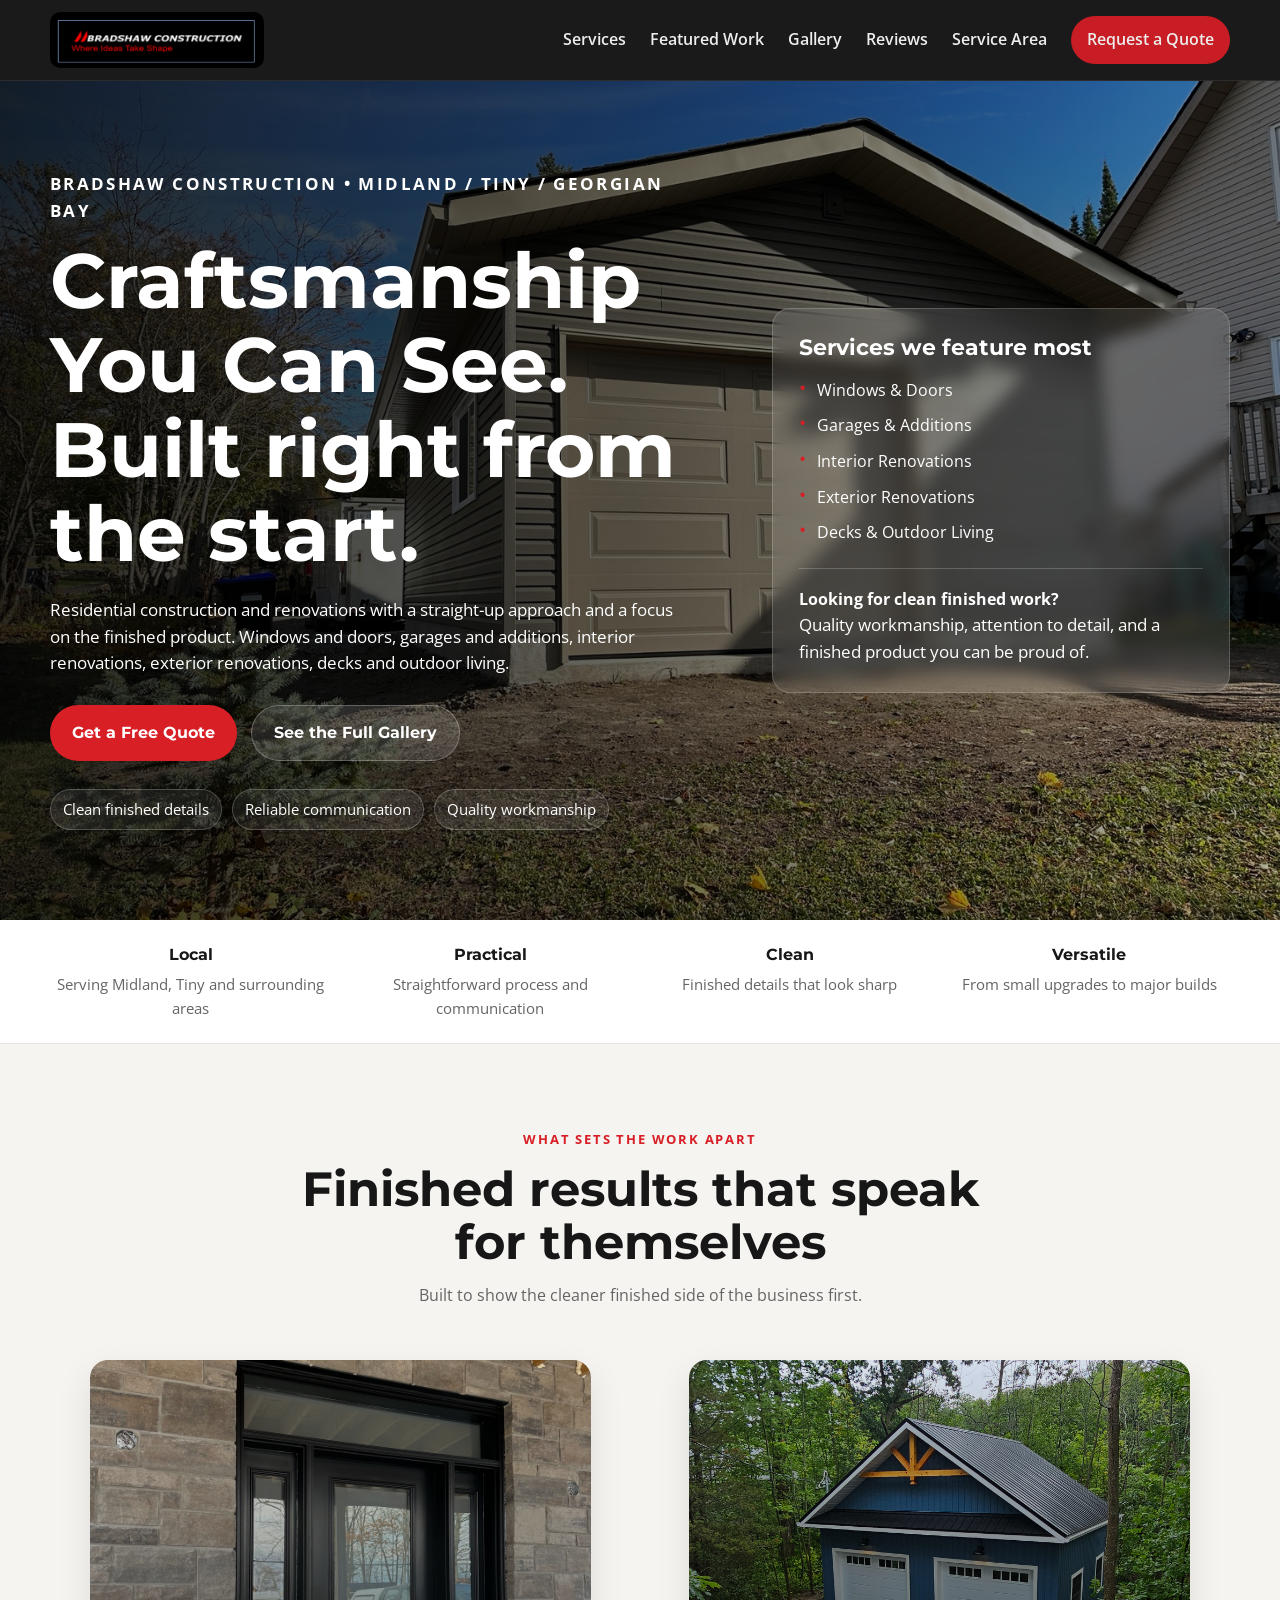
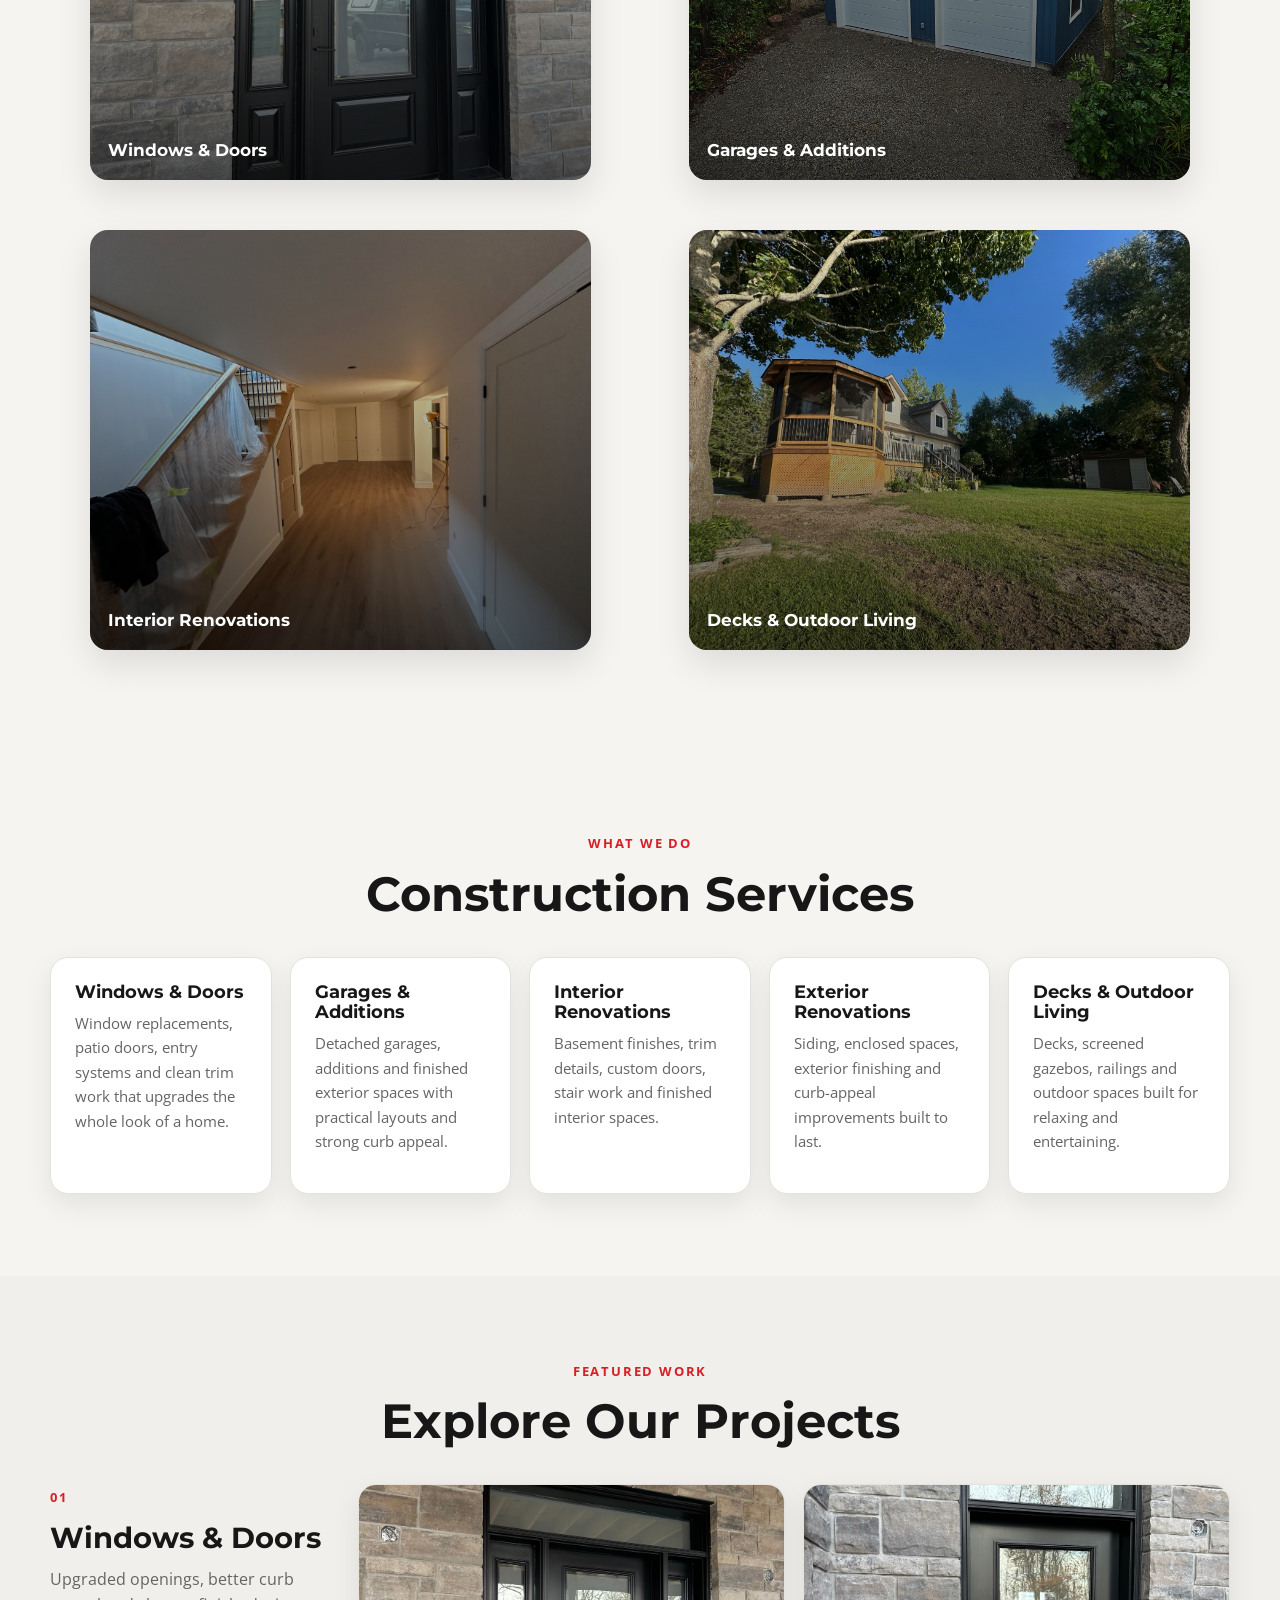
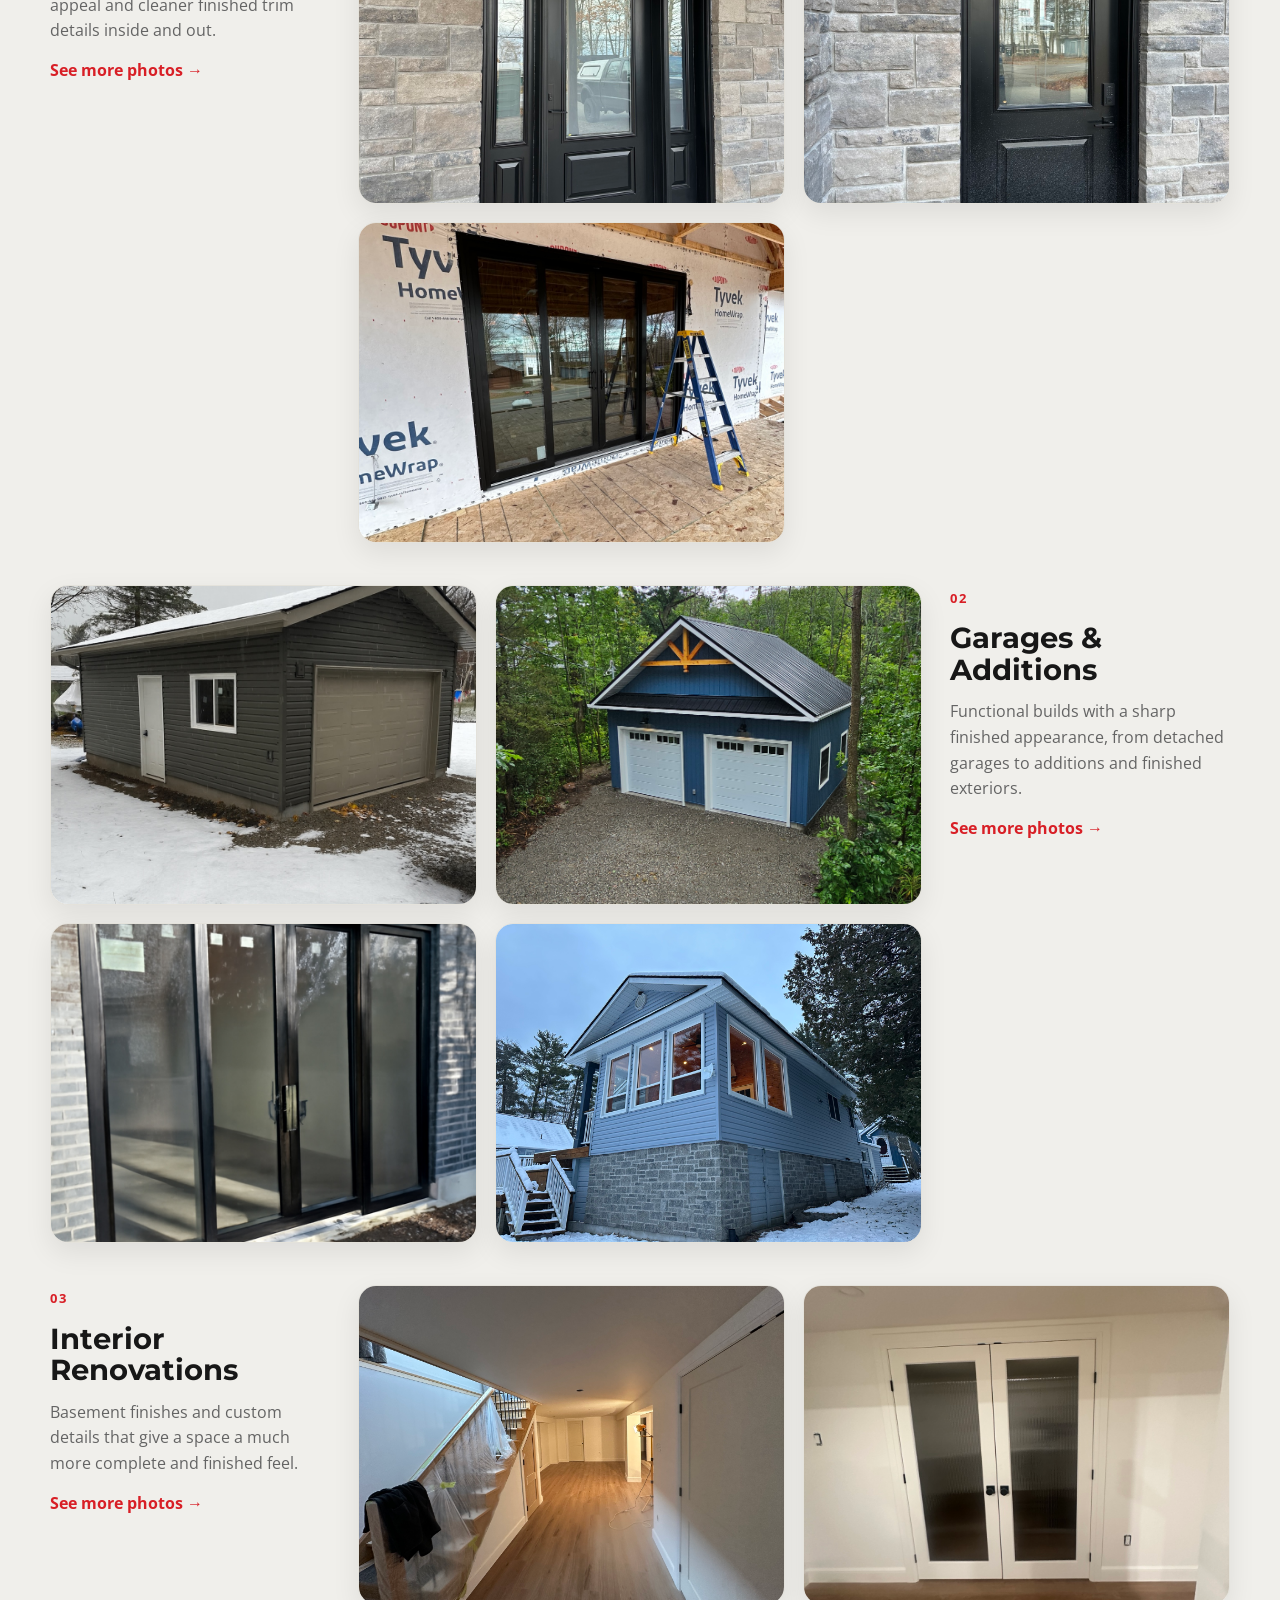
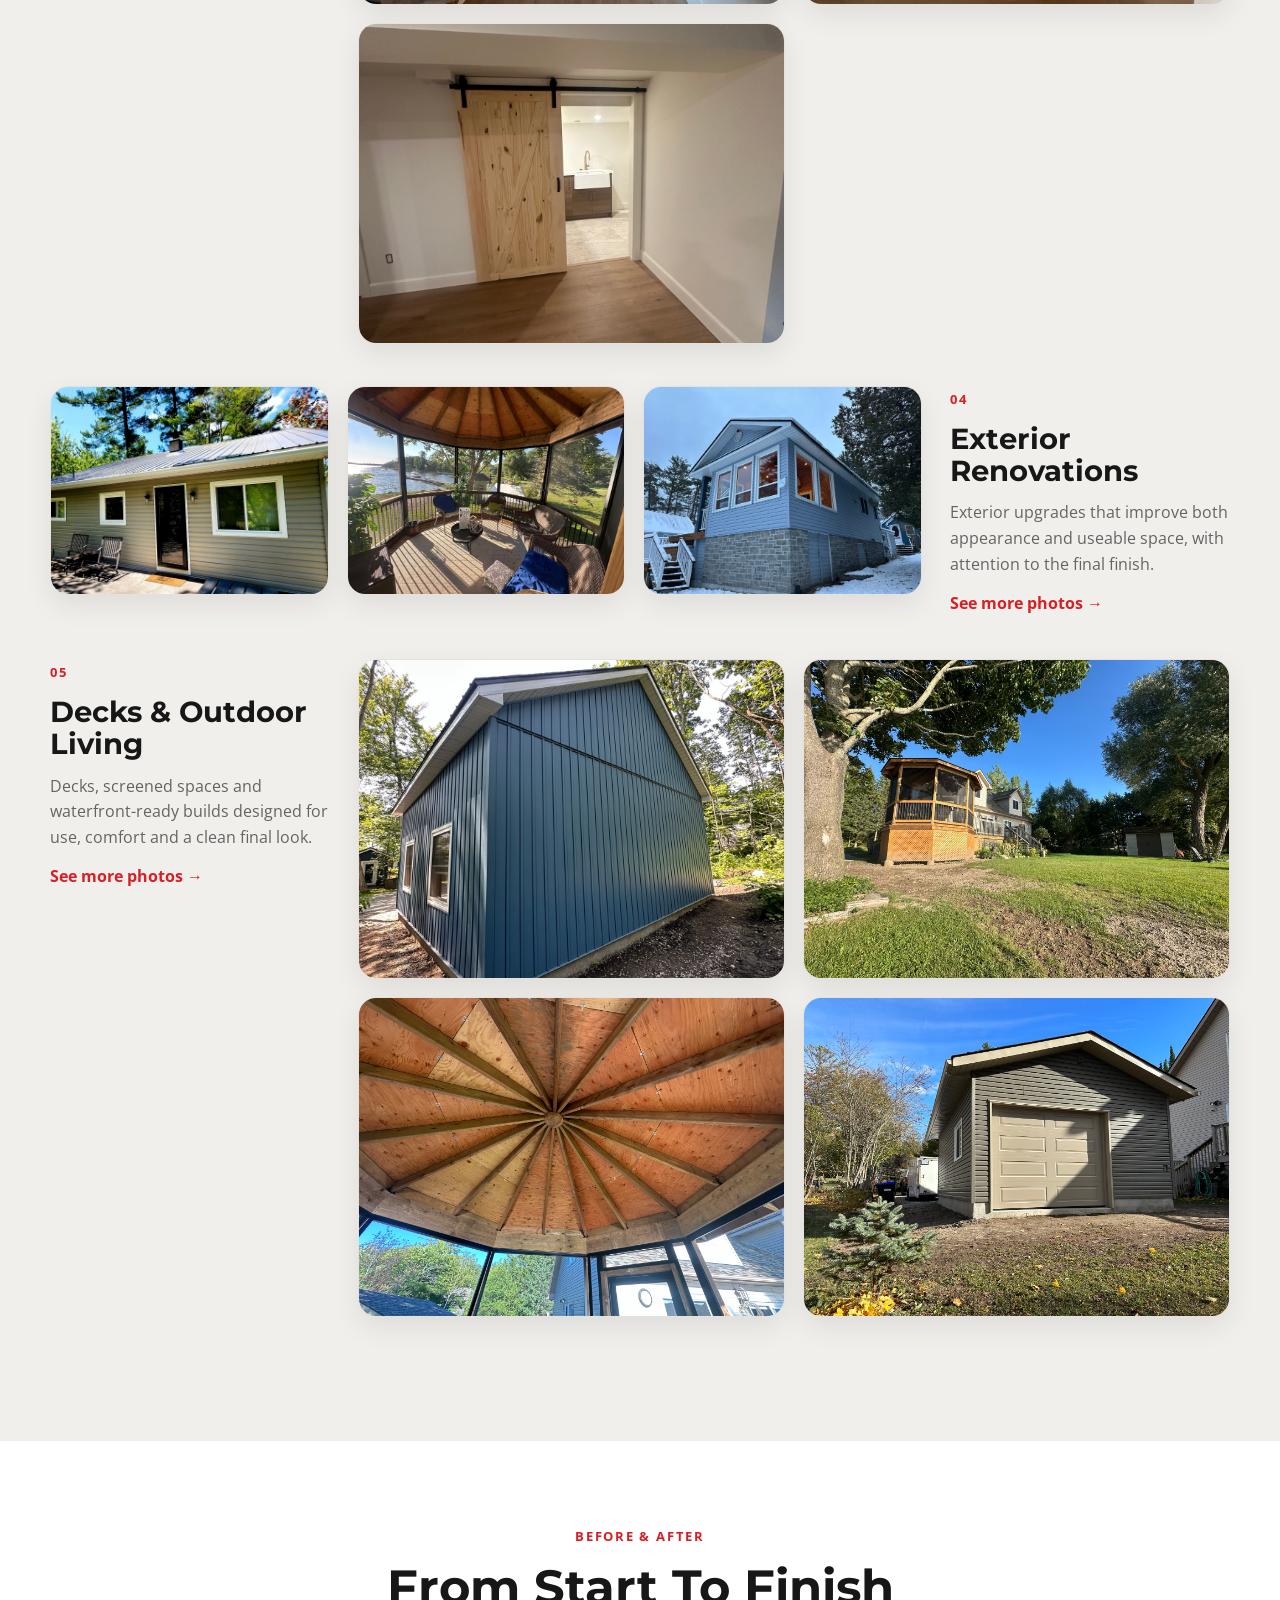
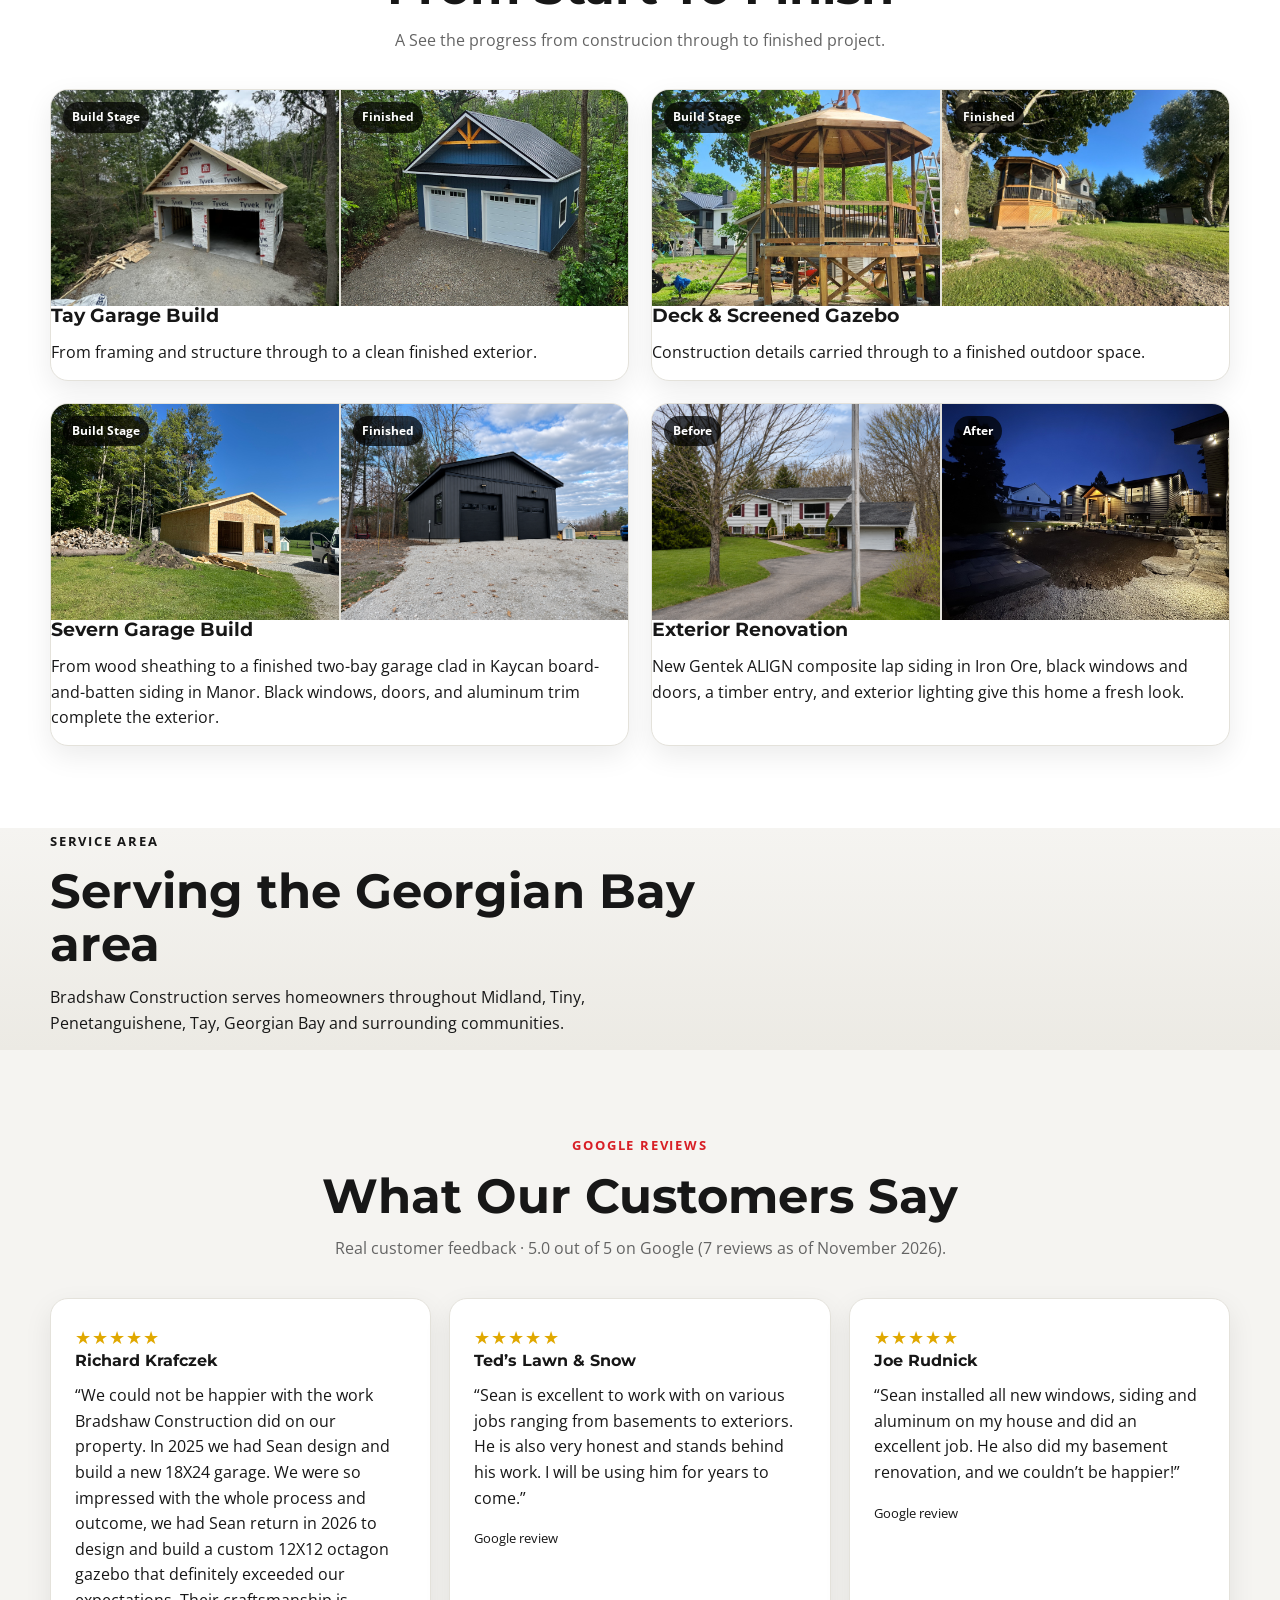
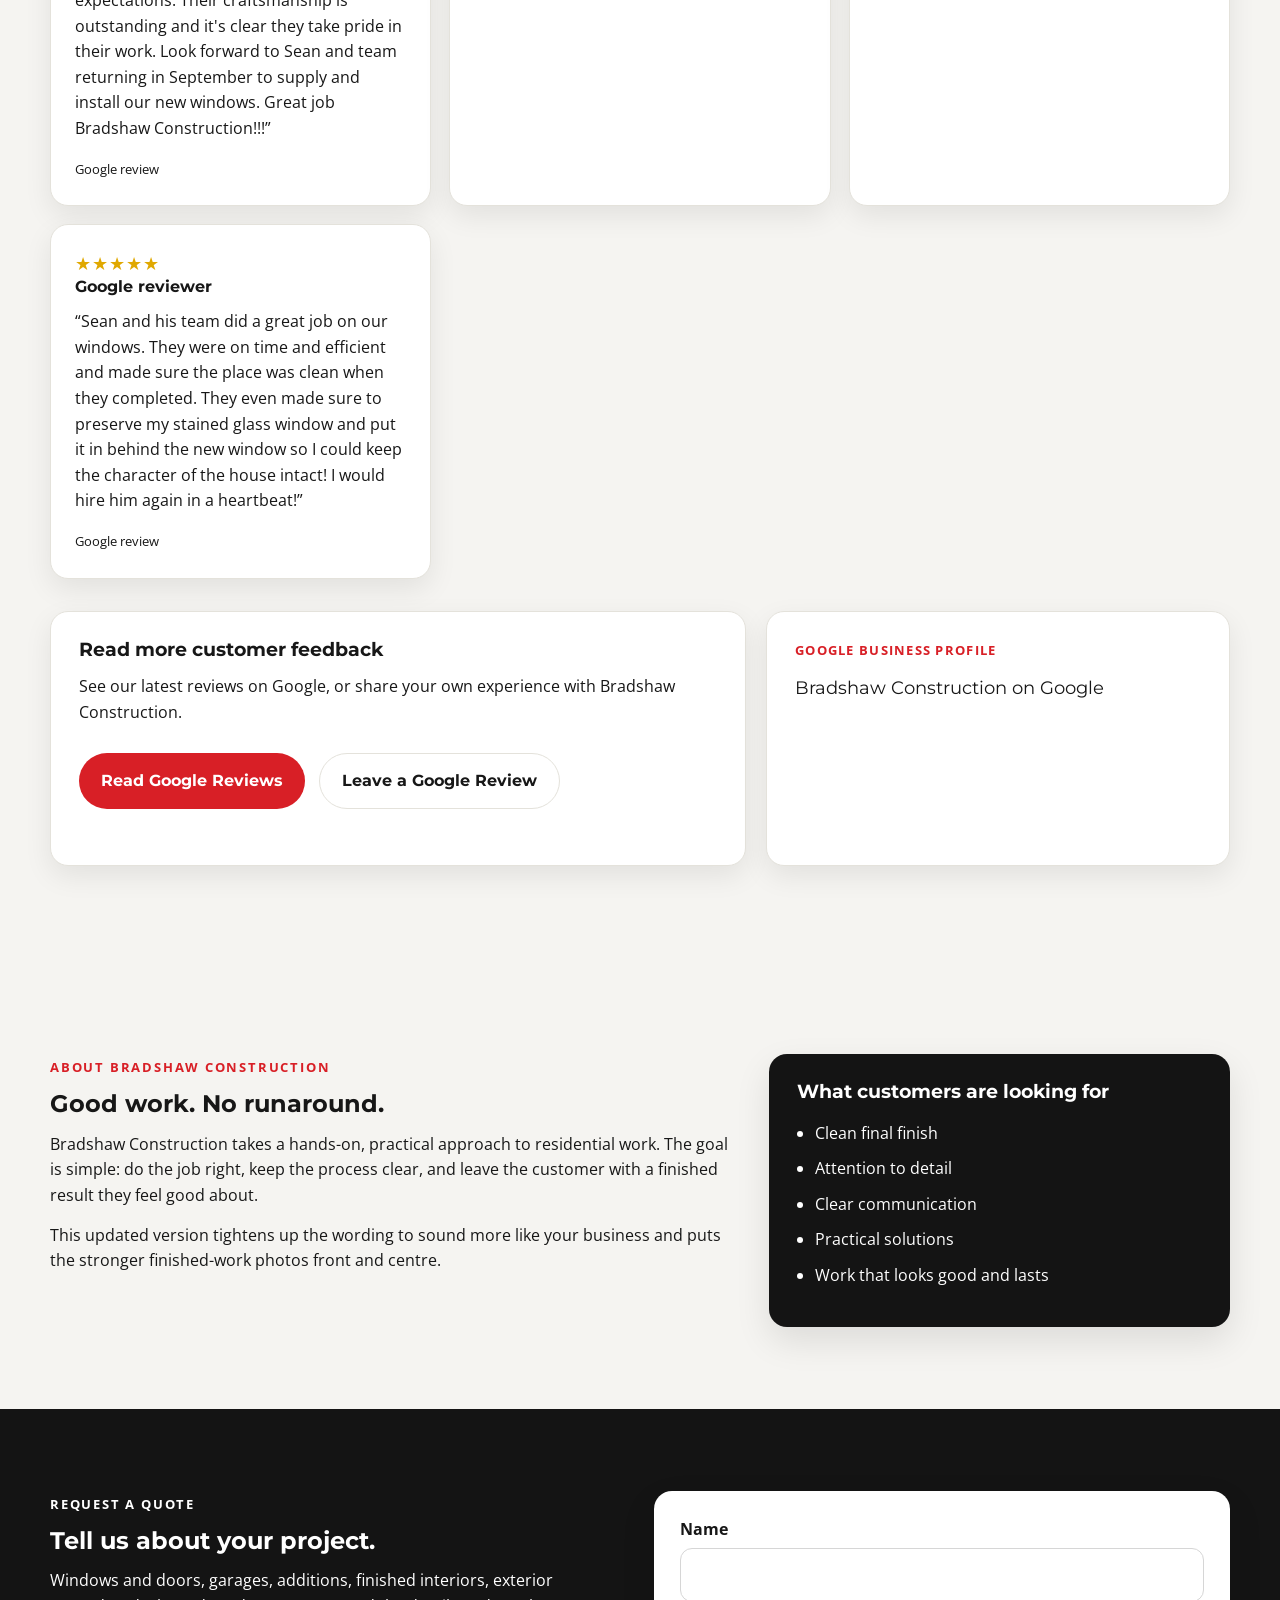
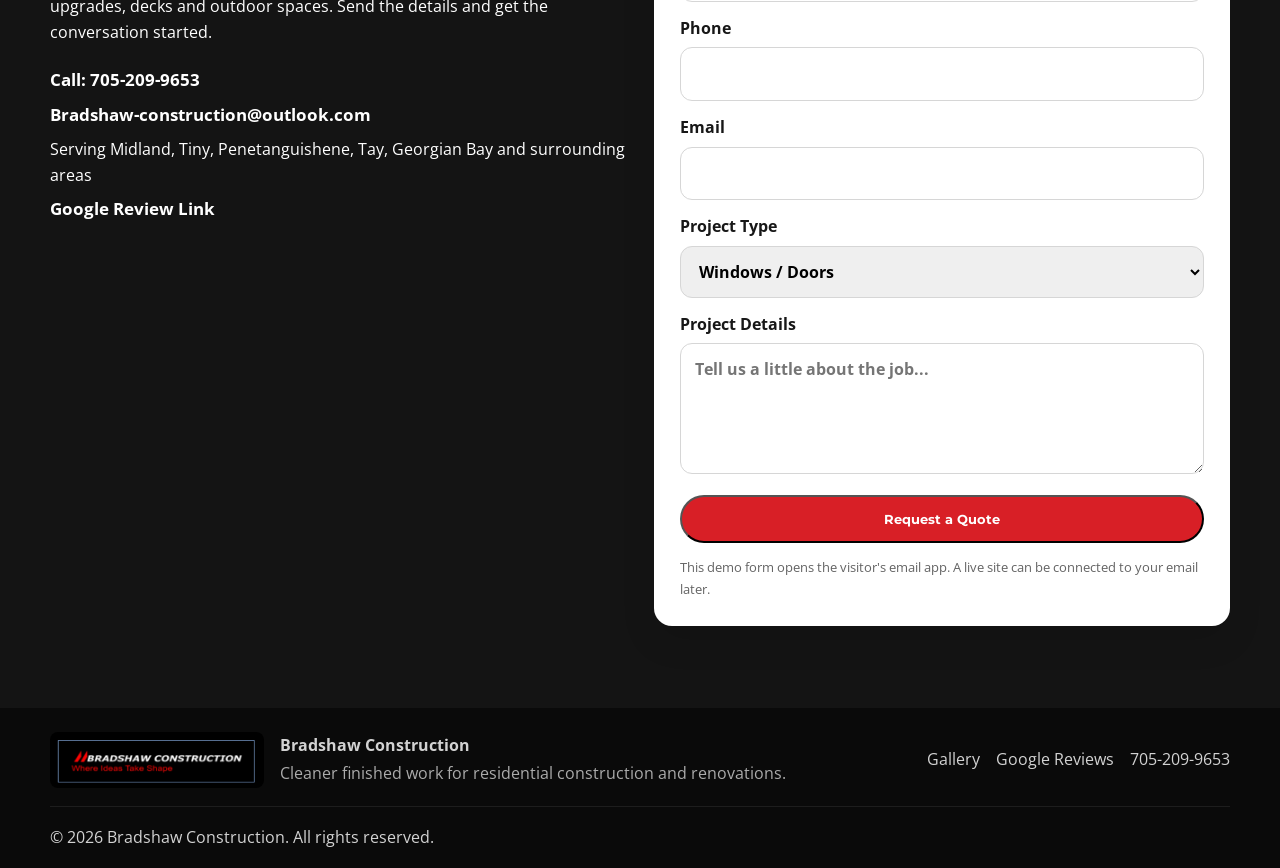
<file: index.html>
<!DOCTYPE html>
<html lang="en">
<head>
  <meta charset="UTF-8" />
  <meta name="viewport" content="width=device-width, initial-scale=1.0" />
  <meta name="description" content="Bradshaw Construction — windows and doors, garages and additions, interior renovations, exterior renovations, decks and outdoor living." />
  <title>Bradshaw Construction | Craftsmanship You Can See </title>
  <link rel="preconnect" href="https://fonts.googleapis.com">
  <link rel="preconnect" href="https://fonts.gstatic.com" crossorigin>
  <link href="https://fonts.googleapis.com/css2?family=Montserrat:wght@500;600;700;800&family=Open+Sans:wght@400;600;700&display=swap" rel="stylesheet">
  <link rel="stylesheet" href="styles.css" />
</head>
<body>
  <header class="site-header" id="top">
    <div class="container nav-wrap">
      <a class="brand" href="index.html#top" aria-label="Bradshaw Construction home">
        <img src="assets/images/logo_dark.jpg" alt="Bradshaw Construction logo" />
      </a>
      <button class="menu-toggle" aria-label="Toggle menu">☰</button>
      <nav class="nav-links">
        <a href="#services">Services</a>
        <a href="#featured">Featured Work</a>
        <a href="gallery.html">Gallery</a>
        <a href="#reviews">Reviews</a>
        <a href="#service-area">Service Area</a>
        <a href="#contact" class="nav-cta">Request a Quote</a>
      </nav>
    </div>
  </header>

  <main>
    <section class="hero premium-hero">
      <div class="hero-overlay"></div>
      <div class="container hero-grid two-col">
        <div class="hero-copy">
          <p class="eyebrow">Bradshaw Construction • Midland / Tiny / Georgian Bay</p>
          <h1>Craftsmanship You Can See.<br>Built right from the start.</h1>
          <p>
            Residential construction and renovations with a straight-up approach and a focus on the finished product.
            Windows and doors, garages and additions, interior renovations, exterior renovations, decks and outdoor living.
          </p>
          <div class="hero-actions">
            <a class="btn btn-primary" href="#contact">Get a Free Quote</a>
            <a class="btn btn-secondary" href="gallery.html">See the Full Gallery</a>
          </div>
          <div class="hero-points">
            <span>Clean finished details</span>
            <span>Reliable communication</span>
            <span>Quality workmanship</span>
          </div>
        </div>
        <aside class="hero-panel glass-card">
          <h3>Services we feature most</h3>
          <ul class="check-list">
            <li>Windows & Doors</li>
            <li>Garages & Additions</li>
            <li>Interior Renovations</li>
            <li>Exterior Renovations</li>
            <li>Decks & Outdoor Living</li>
          </ul>
          <div class="hero-panel-callout">
            <strong>Looking for clean finished work?</strong>
            <p>Quality workmanship, attention to detail, and a finished product you can be proud of.</p>
          </div>
        </aside>
      </div>
    </section>

    <section class="trust-strip">
      <div class="container trust-grid">
        <div><strong>Local</strong><span>Serving Midland, Tiny and surrounding areas</span></div>
        <div><strong>Practical</strong><span>Straightforward process and communication</span></div>
        <div><strong>Clean</strong><span>Finished details that look sharp</span></div>
        <div><strong>Versatile</strong><span>From small upgrades to major builds</span></div>
      </div>
    </section>

    <section class="section intro-showcase">
      <div class="container">
        <div class="section-heading center narrow">
          <p class="eyebrow dark">What Sets the Work Apart</p>
          <h2>Finished results that speak for themselves</h2>
          <p>Built to show the cleaner finished side of the business first.</p>
        </div>
        <div class="showcase-grid">
          <figure class="feature-tile tall">
            <img src="assets/images/wd_entry.jpg" alt="Black front entry door with sidelites" />
            <figcaption>Windows & Doors</figcaption>
          </figure>
          <figure class="feature-tile wide">
            <img src="assets/images/ga_blue_garage.jpg" alt="Blue detached garage exterior" />
            <figcaption>Garages & Additions</figcaption>
          </figure>
          <figure class="feature-tile wide">
            <img src="assets/images/ir_hallway.jpg" alt="Finished basement hallway renovation" />
            <figcaption>Interior Renovations</figcaption>
          </figure>
          <figure class="feature-tile tall">
            <img src="assets/images/deck_gazebo_view.jpg" alt="Screened gazebo interior with water view" />
            <figcaption>Decks & Outdoor Living</figcaption>
          </figure>
        </div>
      </div>
    </section>

    <section class="section" id="services">
      <div class="container">
        <div class="section-heading center">
          <p class="eyebrow dark">What We Do</p>
          <h2>Construction Services</h2>
        </div>
        <div class="service-grid">
          <article class="service-card">
            <h3>Windows & Doors</h3>
            <p>Window replacements, patio doors, entry systems and clean trim work that upgrades the whole look of a home.</p>
          </article>
          <article class="service-card">
            <h3>Garages & Additions</h3>
            <p>Detached garages, additions and finished exterior spaces with practical layouts and strong curb appeal.</p>
          </article>
          <article class="service-card">
            <h3>Interior Renovations</h3>
            <p>Basement finishes, trim details, custom doors, stair work and finished interior spaces.</p>
          </article>
          <article class="service-card">
            <h3>Exterior Renovations</h3>
            <p>Siding, enclosed spaces, exterior finishing and curb-appeal improvements built to last.</p>
          </article>
          <article class="service-card">
            <h3>Decks & Outdoor Living</h3>
            <p>Decks, screened gazebos, railings and outdoor spaces built for relaxing and entertaining.</p>
          </article>
        </div>
      </div>
    </section>

    <section class="section alt-section" id="featured">
      <div class="container">
        <div class="section-heading center">
          <p class="eyebrow dark">Featured Work</p>
          <h2>Explore Our Projects</h2>
        </div>

        <div class="category-block" id="windows-doors">
          <div class="category-text">
            <p class="eyebrow dark">01</p>
            <h3>Windows & Doors</h3>
            <p>Upgraded openings, better curb appeal and cleaner finished trim details inside and out.</p>
            <a class="text-link" href="gallery.html#windows-doors">See more photos →</a>
          </div>
          <div class="gallery four-up">
            <figure><img src="assets/images/wd_entry.jpg" alt="Black front entry door with sidelites" /></figure>
            <figure><img src="assets/images/wd_side_door.jpg" alt="Black exterior side door" /></figure>
            <figure><img src="assets/images/wd_slider.jpg" alt="Large black sliding patio door" /></figure>
          </div>
        </div>

        <div class="category-block reverse" id="garages-additions">
          <div class="category-text">
            <p class="eyebrow dark">02</p>
            <h3>Garages & Additions</h3>
            <p>Functional builds with a sharp finished appearance, from detached garages to additions and finished exteriors.</p>
            <a class="text-link" href="gallery.html#garages-additions">See more photos →</a>
          </div>
          <div class="gallery four-up">
            <figure><img src="assets/images/ga_garage_snow.jpg" alt="Finished detached garage in winter" /></figure>
            <figure><img src="assets/images/ga_blue_garage.jpg" alt="Blue detached garage exterior" /></figure>
            <figure><img src="assets/images/ga_garage_front.jpg" alt="Finished front of detached garage" /></figure>
            <figure><img src="assets/images/ga_addition.jpg" alt="Finished exterior addition with enclosed space" /></figure>
          </div>
        </div>

        <div class="category-block" id="interior-renovations">
          <div class="category-text">
            <p class="eyebrow dark">03</p>
            <h3>Interior Renovations</h3>
            <p>Basement finishes and custom details that give a space a much more complete and finished feel.</p>
            <a class="text-link" href="gallery.html#interior-renovations">See more photos →</a>
          </div>
          <div class="gallery four-up">
            <figure><img src="assets/images/ir_hallway.jpg" alt="Finished basement hallway renovation" /></figure>
            <figure><img src="assets/images/ir_understairs.jpg" alt="Custom under-stair finished door detail" /></figure>
            <figure><img src="assets/images/ir_barn_door.jpg" alt="Interior barn door installation" /></figure>
          </div>
        </div>

        <div class="category-block reverse" id="exterior-renovations">
          <div class="category-text">
            <p class="eyebrow dark">04</p>
            <h3>Exterior Renovations</h3>
            <p>Exterior upgrades that improve both appearance and useable space, with attention to the final finish.</p>
            <a class="text-link" href="gallery.html#exterior-renovations">See more photos →</a>
          </div>
          <div class="gallery three-up">
            <figure><img src="assets/images/er_cottage.jpg" alt="Finished cottage exterior renovation" /></figure>
            <figure><img src="assets/images/er_lakehouse.jpg" alt="Lakehouse exterior renovation" /></figure>
            <figure><img src="assets/images/er_sunroom.jpg" alt="Finished exterior sunroom or addition" /></figure>
          </div>
        </div>

        <div class="category-block" id="decks">
          <div class="category-text">
            <p class="eyebrow dark">05</p>
            <h3>Decks & Outdoor Living</h3>
            <p>Decks, screened spaces and waterfront-ready builds designed for use, comfort and a clean final look.</p>
            <a class="text-link" href="gallery.html#decks">See more photos →</a>
          </div>
          <div class="gallery four-up">
            <figure><img src="assets/images/deck_backyard.jpg" alt="Raised backyard deck" /></figure>
            <figure><img src="assets/images/deck_gazebo_view.jpg" alt="Screened gazebo interior with water view" /></figure>
            <figure><img src="assets/images/deck_gazebo_door.jpg" alt="Gazebo door and deck detail" /></figure>
            <figure><img src="assets/images/deck_big_deck.jpg" alt="Large elevated deck on house exterior" /></figure>
          </div>
        </div>
      </div>
    </section>

    <section class="section before-after-section" id="before-after">
      <div class="container">
        <div class="section-heading center narrow">
          <p class="eyebrow dark">Before & After</p>
          <h2>From Start To Finish</h2>
          <p>A See the progress from construcion through to finished project.</p>
        </div>
        <div class="before-after-grid">
          <article class="before-after-card">
            <div class="ba-images">
              <figure><span>Build Stage</span><img src="assets/images/before_garage_framing.jpg" alt="Garage framing during construction" /></figure>
              <figure><span>Finished</span><img src="assets/images/ga_blue_garage.jpg" alt="Finished blue detached garage" /></figure>
            </div>
            <h3>Tay Garage Build</h3>
            <p>From framing and structure through to a clean finished exterior.</p>
          </article>
          <article class="before-after-card">
            <div class="ba-images">
              <figure><span>Build Stage</span><img src="assets/images/before_gazebo_build.jpg" alt="Screened gazebo during construction" /></figure>
              <figure><span>Finished</span><img src="assets/images/deck_gazebo_view.jpg" alt="Finished screened gazebo with water view" /></figure>
            </div>
            <h3>Deck & Screened Gazebo</h3>
            <p>Construction details carried through to a finished outdoor space.</p>
          </article>
          <article class="before-after-card">
            <div class="ba-images">
              <figure><span>Build Stage</span><img src="assets/images/charcoal_garage_build.jpg" alt="Charcoal garage during construction, with exposed wood sheathing" /></figure>
              <figure><span>Finished</span><img src="assets/images/charcoal_garage_finished.png" alt="Finished charcoal detached garage with two black doors" /></figure>
            </div>
            <h3>Severn Garage Build</h3>
            <p>From wood sheathing to a finished two-bay garage clad in Kaycan board-and-batten siding in Manor. Black windows, doors, and aluminum trim complete the exterior.</p>
          </article>
          <article class="before-after-card">
            <div class="ba-images">
              <figure><span>Before</span><img src="assets/images/New%20folder%20(3)/24b2004c-b423-462b-b32d-49d81b36f174.png" alt="Home exterior before renovation, with light siding and red shutters" /></figure>
              <figure><span>After</span><img src="assets/images/New%20folder%20(3)/7ccd87e6-4474-436f-9ba8-408499303b28.jpg" alt="Renovated home exterior with dark siding and a lit timber entrance" /></figure>
            </div>
            <h3>Exterior Renovation</h3>
            <p>New Gentek ALIGN composite lap siding in Iron Ore, black windows and doors, a timber entry, and exterior lighting give this home a fresh look.</p>
          </article>
        </div>
      </div>
    </section>

    <section class="service-area-section" id="service-area">
      <div class="container service-area-grid">
        <div>
          <p class="eyebrow">Service Area</p>
          <h2>Serving the Georgian Bay area</h2>
          <p>Bradshaw Construction serves homeowners throughout Midland, Tiny, Penetanguishene, Tay, Georgian Bay and surrounding communities.</p>
        </div>
      </div>
    </section>

    <section class="section" id="reviews">
      <div class="container">
        <div class="section-heading center narrow">
          <p class="eyebrow dark">Google Reviews</p>
          <h2>What Our Customers Say</h2>
          <p>Real customer feedback &middot; 5.0 out of 5 on Google (7 reviews as of November 2026).</p>
        </div>
        <div class="testimonial-grid">
          <article class="testimonial-card">
            <span class="stars" aria-label="5 out of 5 stars">★★★★★</span>
            <h4>Richard Krafczek</h4>
            <p>“We could not be happier with the work Bradshaw Construction did on our property. In 2025 we had Sean design and build a new 18X24 garage. We were so impressed with the whole process and outcome, we had Sean return in 2026 to design and build a custom 12X12 octagon gazebo that definitely exceeded our expectations. Their craftsmanship is outstanding and it's clear they take pride in their work. Look forward to Sean and team returning in September to supply and install our new windows. Great job Bradshaw Construction!!!”</p>
            <small>Google review</small>
          </article>
          <article class="testimonial-card">
            <span class="stars" aria-label="5 out of 5 stars">★★★★★</span>
            <h4>Ted’s Lawn &amp; Snow</h4>
            <p>“Sean is excellent to work with on various jobs ranging from basements to exteriors. He is also very honest and stands behind his work. I will be using him for years to come.”</p>
            <small>Google review</small>
          </article>
          <article class="testimonial-card">
            <span class="stars" aria-label="5 out of 5 stars">★★★★★</span>
            <h4>Joe Rudnick</h4>
            <p>“Sean installed all new windows, siding and aluminum on my house and did an excellent job. He also did my basement renovation, and we couldn’t be happier!”</p>
            <small>Google review</small>
          </article>
          <article class="testimonial-card">
            <span class="stars" aria-label="5 out of 5 stars">★★★★★</span>
            <h4>Google reviewer</h4>
            <p>“Sean and his team did a great job on our windows. They were on time and efficient and made sure the place was clean when they completed. They even made sure to preserve my stained glass window and put it in behind the new window so I could keep the character of the house intact! I would hire him again in a heartbeat!”</p>
            <small>Google review</small>
          </article>
        </div>
        <div class="review-callout" style="margin-top: 2rem;">
          <div class="review-main">
            <h3>Read more customer feedback</h3>
            <p>See our latest reviews on Google, or share your own experience with Bradshaw Construction.</p>
            <div class="hero-actions">
              <a class="btn btn-primary" target="_blank" rel="noopener" href="https://www.google.com/maps/search/?api=1&amp;query=Bradshaw+Construction&amp;query_place_id=ChIJfSr4az9gQCMRPr7w5ruqyTQ">Read Google Reviews</a>
              <a class="btn btn-outline" target="_blank" rel="noopener" href="https://g.page/r/CT6-8Oa7qsk0EAE/review">Leave a Google Review</a>
            </div>
          </div>
          <div class="review-side glass-card light">
            <p class="review-label">Google Business Profile</p>
            <p class="review-link"><a href="https://www.google.com/maps/search/?api=1&amp;query=Bradshaw+Construction&amp;query_place_id=ChIJfSr4az9gQCMRPr7w5ruqyTQ" target="_blank" rel="noopener">Bradshaw Construction on Google</a></p>
          </div>
        </div>
      </div>
    </section>

    <section class="section" id="about">
      <div class="container about-grid">
        <div>
          <p class="eyebrow dark">About Bradshaw Construction</p>
          <h2>Good work. No runaround.</h2>
          <p>
            Bradshaw Construction takes a hands-on, practical approach to residential work. The goal is simple:
            do the job right, keep the process clear, and leave the customer with a finished result they feel good about.
          </p>
          <p>
            This updated version tightens up the wording to sound more like your business and puts the stronger finished-work photos front and centre.
          </p>
        </div>
        <div class="about-box">
          <h3>What customers are looking for</h3>
          <ul>
            <li>Clean final finish</li>
            <li>Attention to detail</li>
            <li>Clear communication</li>
            <li>Practical solutions</li>
            <li>Work that looks good and lasts</li>
          </ul>
        </div>
      </div>
    </section>

    <section class="cta-section" id="contact">
      <div class="container contact-grid">
        <div>
          <p class="eyebrow">Request a Quote</p>
          <h2>Tell us about your project.</h2>
          <p>
            Windows and doors, garages, additions, finished interiors, exterior upgrades, decks and outdoor spaces.
            Send the details and get the conversation started.
          </p>
          <div class="contact-info">
            <a href="tel:+17052099653">Call: 705-209-9653</a>
            <a href="mailto:Bradshaw-construction@outlook.com">Bradshaw-construction@outlook.com</a>
            <span>Serving Midland, Tiny, Penetanguishene, Tay, Georgian Bay and surrounding areas</span>
            <a target="_blank" rel="noopener" href="https://g.page/r/CT6-8Oa7qsk0EAE/review">Google Review Link</a>
          </div>
        </div>
        <form class="quote-form" onsubmit="return sendQuote(event)">
          <label>Name<input id="name" type="text" required></label>
          <label>Phone<input id="phone" type="tel" required></label>
          <label>Email<input id="email" type="email"></label>
          <label>Project Type
            <select id="project">
              <option>Windows / Doors</option>
              <option>Garage / Addition</option>
              <option>Interior Renovation</option>
              <option>Exterior Renovation</option>
              <option>Deck / Outdoor Living</option>
              <option>Other</option>
            </select>
          </label>
          <label>Project Details<textarea id="details" rows="4" placeholder="Tell us a little about the job..."></textarea></label>
          <button class="btn btn-primary full" type="submit">Request a Quote</button>
          <small>This demo form opens the visitor's email app. A live site can be connected to your email later.</small>
        </form>
      </div>
    </section>
  </main>

  <footer>
    <div class="container footer-wrap">
      <div class="footer-branding">
        <img class="footer-logo" src="assets/images/logo_dark.jpg" alt="Bradshaw Construction logo" />
        <div>
          <strong>Bradshaw Construction</strong>
          <p>Cleaner finished work for residential construction and renovations.</p>
        </div>
      </div>
      <div class="footer-links">
        <a href="gallery.html">Gallery</a>
        <a target="_blank" rel="noopener" href="https://g.page/r/CT6-8Oa7qsk0EAE/review">Google Reviews</a>
        <a href="tel:+17052099653">705-209-9653</a>
      </div>
    </div>
    <div class="container footer-bottom">
      <p>© <span id="year"></span> Bradshaw Construction. All rights reserved.</p>
    </div>
  </footer>

  <script src="script.js"></script>
</body>
</html>
</file>
<file: styles.css>
:root {
  --bg: #f5f4f1;
  --surface: #ffffff;
  --surface-2: #f0efeb;
  --text: #171717;
  --muted: #646464;
  --dark: #111111;
  --red: #d81f26;
  --line: #e4e2db;
  --white: #ffffff;
  --shadow: 0 14px 35px rgba(0, 0, 0, 0.10);
  --shadow-soft: 0 10px 28px rgba(0, 0, 0, 0.08);
  --radius: 18px;
  --radius-sm: 14px;
}

* { box-sizing: border-box; }
html { scroll-behavior: smooth; }
body {
  margin: 0;
  font-family: 'Open Sans', sans-serif;
  color: var(--text);
  background: var(--bg);
  line-height: 1.6;
}
img { max-width: 100%; display: block; }
a { color: inherit; text-decoration: none; }
h1, h2, h3, h4 {
  font-family: 'Montserrat', sans-serif;
  line-height: 1.1;
  margin: 0 0 14px;
}
p { margin: 0 0 14px; }
.container {
  width: min(1180px, calc(100% - 32px));
  margin: 0 auto;
}
.site-header {
  position: sticky;
  top: 0;
  z-index: 20;
  background: rgba(12, 12, 12, 0.94);
  backdrop-filter: blur(10px);
  border-bottom: 1px solid rgba(255,255,255,0.08);
}
.nav-wrap {
  display: flex;
  align-items: center;
  justify-content: space-between;
  gap: 20px;
  padding: 12px 0;
}
.brand img {
  height: 56px;
  width: auto;
  border-radius: 10px;
}
.nav-links {
  display: flex;
  align-items: center;
  gap: 24px;
  color: #fff;
  font-weight: 600;
}
.nav-links a { opacity: 0.92; }
.nav-links a:hover { opacity: 1; }
.nav-cta {
  padding: 11px 16px;
  background: var(--red);
  border-radius: 999px;
}
.menu-toggle {
  display: none;
  background: transparent;
  border: 1px solid rgba(255,255,255,.25);
  color: #fff;
  border-radius: 10px;
  padding: 8px 10px;
  font-size: 20px;
}
.hero {
  position: relative;
  color: #fff;
  display: grid;
  align-items: center;
}
.premium-hero {
  min-height: 88vh;
  background: url('assets/images/hero_deck.jpg') center center / cover no-repeat;
}
.hero-overlay {
  position: absolute;
  inset: 0;
  background: linear-gradient(96deg, rgba(0,0,0,.84) 0%, rgba(0,0,0,.62) 46%, rgba(0,0,0,.28) 100%);
}
.hero-grid {
  position: relative;
  z-index: 1;
  padding: 90px 0;
}
.hero-grid.two-col {
  display: grid;
  grid-template-columns: 1.2fr .8fr;
  gap: 34px;
  align-items: center;
}
.hero-copy {
  max-width: 680px;
}
.eyebrow {
  display: inline-block;
  letter-spacing: 0.14em;
  text-transform: uppercase;
  font-size: 0.8rem;
  font-weight: 700;
  margin-bottom: 14px;
}
.eyebrow.dark { color: var(--red); }
.hero h1,
.page-hero h1 {
  font-size: clamp(2.7rem, 6vw, 5.2rem);
  margin-bottom: 20px;
}
.hero p,
.page-hero p {
  font-size: 1.05rem;
  max-width: 640px;
}
.hero-actions {
  display: flex;
  flex-wrap: wrap;
  gap: 14px;
  margin: 28px 0;
}
.hero-points {
  display: flex;
  flex-wrap: wrap;
  gap: 10px;
}
.hero-points span {
  border: 1px solid rgba(255,255,255,.22);
  background: rgba(255,255,255,.08);
  padding: 8px 12px;
  border-radius: 999px;
  font-size: 0.92rem;
}
.glass-card {
  background: rgba(255,255,255,.11);
  border: 1px solid rgba(255,255,255,.18);
  border-radius: var(--radius);
  padding: 26px;
  backdrop-filter: blur(8px);
  box-shadow: var(--shadow);
}
.glass-card.light {
  background: #fff;
  color: var(--text);
  border-color: var(--line);
  backdrop-filter: none;
}
.hero-panel h3 {
  font-size: 1.4rem;
  margin-bottom: 18px;
}
.check-list {
  list-style: none;
  padding: 0;
  margin: 0 0 22px;
}
.check-list li {
  position: relative;
  padding-left: 18px;
  margin-bottom: 10px;
}
.check-list li::before {
  content: '•';
  position: absolute;
  left: 0;
  top: 0;
  color: var(--red);
  font-size: 1.2rem;
  line-height: 1;
}
.hero-panel-callout {
  padding-top: 18px;
  border-top: 1px solid rgba(255,255,255,.2);
}
.hero-panel-callout p:last-child { margin-bottom: 0; }
.btn {
  display: inline-flex;
  align-items: center;
  justify-content: center;
  padding: 14px 22px;
  border-radius: 999px;
  font-weight: 700;
  font-family: 'Montserrat', sans-serif;
  transition: transform .2s ease, opacity .2s ease, background .2s ease;
}
.btn:hover { transform: translateY(-1px); }
.btn-primary { background: var(--red); color: var(--white); }
.btn-secondary {
  background: rgba(255,255,255,.12);
  color: #fff;
  border: 1px solid rgba(255,255,255,.25);
}
.btn-outline {
  background: transparent;
  color: var(--text);
  border: 1px solid var(--line);
}
.dark-outline {
  border-color: rgba(255,255,255,.4);
  color: #fff;
}
.full { width: 100%; }
.text-link {
  color: var(--red);
  font-weight: 700;
}
.trust-strip {
  background: #fff;
  border-bottom: 1px solid var(--line);
}
.trust-grid {
  display: grid;
  grid-template-columns: repeat(4, 1fr);
  gap: 18px;
  padding: 22px 0;
}
.trust-grid div {
  display: flex;
  flex-direction: column;
  gap: 4px;
  text-align: center;
}
.trust-grid strong {
  font-family: 'Montserrat', sans-serif;
  font-size: 1rem;
}
.trust-grid span { color: var(--muted); font-size: 0.95rem; }
.section { padding: 82px 0; }
.alt-section { background: var(--surface-2); }
.section-heading { margin-bottom: 36px; }
.section-heading.center { text-align: center; }
.section-heading.narrow { max-width: 760px; margin-left: auto; margin-right: auto; }
.section-heading h2 { font-size: clamp(2rem, 4vw, 3rem); }
.section-heading p:last-child { color: var(--muted); }
.showcase-grid {
  display: grid;
  grid-template-columns: 1fr 1fr;
  gap: 18px;
}
.feature-tile {
  position: relative;
  overflow: hidden;
  border-radius: var(--radius);
  min-height: 280px;
  box-shadow: var(--shadow);
}
.feature-tile.tall { min-height: 420px; }
.showcase-grid > .feature-tile:nth-child(-n+2) { height: 420px; }
.feature-tile img {
  width: 100%;
  height: 100%;
  object-fit: cover;
}
.feature-tile::after {
  content: '';
  position: absolute;
  inset: 0;
  background: linear-gradient(180deg, rgba(0,0,0,.08), rgba(0,0,0,.62));
}
.feature-tile figcaption {
  position: absolute;
  left: 18px;
  bottom: 16px;
  z-index: 1;
  color: #fff;
  font-family: 'Montserrat', sans-serif;
  font-weight: 700;
  font-size: 1.05rem;
}
.service-grid {
  display: grid;
  grid-template-columns: repeat(5, 1fr);
  gap: 18px;
}
.service-card {
  background: #fff;
  border-radius: var(--radius);
  padding: 24px;
  border: 1px solid var(--line);
  box-shadow: var(--shadow-soft);
}
.service-card h3 { font-size: 1.15rem; margin-bottom: 10px; }
.service-card p { color: var(--muted); font-size: 0.96rem; }
.category-block {
  display: grid;
  grid-template-columns: 280px 1fr;
  gap: 28px;
  align-items: start;
  margin-bottom: 42px;
}
.category-block.reverse { grid-template-columns: 1fr 280px; }
.category-block.reverse .category-text { order: 2; }
.category-block.reverse .gallery { order: 1; }
.category-text {
  position: sticky;
  top: 96px;
}
.category-text h3 { font-size: 1.8rem; }
.category-text p:last-of-type { color: var(--muted); }
.gallery {
  display: grid;
  gap: 18px;
}
.gallery.four-up { grid-template-columns: repeat(2, 1fr); }
.gallery.three-up { grid-template-columns: repeat(3, 1fr); }
.gallery figure {
  margin: 0;
  overflow: hidden;
  border-radius: var(--radius);
  background: #fff;
  box-shadow: var(--shadow-soft);
  border: 1px solid var(--line);
  aspect-ratio: 4 / 3;
}
.gallery img {
  width: 100%;
  height: 100%;
  object-fit: cover;
}
.review-callout {
  display: grid;
  grid-template-columns: 1.2fr .8fr;
  gap: 20px;
  margin-bottom: 24px;
}
.review-main,
.review-side {
  background: #fff;
  border-radius: var(--radius);
  padding: 28px;
  border: 1px solid var(--line);
  box-shadow: var(--shadow-soft);
}
.review-label {
  font-size: .8rem;
  letter-spacing: .1em;
  text-transform: uppercase;
  color: var(--red);
  font-weight: 700;
}
.review-link {
  font-family: 'Montserrat', sans-serif;
  font-size: 1.1rem;
  word-break: break-all;
}
.testimonial-grid {
  display: grid;
  grid-template-columns: repeat(3, 1fr);
  gap: 18px;
}
.testimonial-card {
  background: #fff;
  border-radius: var(--radius);
  padding: 24px;
  border: 1px solid var(--line);
  box-shadow: var(--shadow-soft);
}
.stars {
  color: #e0a800;
  font-size: 1.1rem;
  letter-spacing: .06em;
}
.about-grid {
  display: grid;
  grid-template-columns: 1.2fr .8fr;
  gap: 28px;
  align-items: start;
}
.about-box {
  background: #141414;
  color: #fff;
  border-radius: var(--radius);
  padding: 28px;
  box-shadow: var(--shadow);
}
.about-box ul {
  padding-left: 18px;
  margin: 18px 0 0;
}
.about-box li { margin-bottom: 10px; }
.cta-section {
  background: #141414;
  color: #fff;
  padding: 82px 0;
}
.cta-section.compact { padding: 64px 0; }
.contact-grid {
  display: grid;
  grid-template-columns: 1fr 1fr;
  gap: 28px;
  align-items: start;
}
.contact-info {
  display: flex;
  flex-direction: column;
  gap: 8px;
  margin-top: 22px;
}
.contact-info a {
  color: #fff;
  font-weight: 700;
  font-size: 1.05rem;
}
.quote-form {
  background: #fff;
  color: var(--text);
  border-radius: var(--radius);
  padding: 26px;
  box-shadow: var(--shadow);
}
.quote-form label {
  display: block;
  font-weight: 700;
  margin-bottom: 14px;
}
.quote-form input,
.quote-form select,
.quote-form textarea {
  width: 100%;
  margin-top: 6px;
  padding: 13px 14px;
  border-radius: 12px;
  border: 1px solid #d6d6d6;
  font: inherit;
}
.quote-form small {
  display: block;
  color: var(--muted);
  margin-top: 14px;
}
.page-hero {
  background: linear-gradient(180deg, #ffffff 0%, #f3f2ee 100%);
  padding: 90px 0 40px;
  border-bottom: 1px solid var(--line);
}
.page-hero-content { text-align: center; }
.filter-bar {
  display: flex;
  flex-wrap: wrap;
  justify-content: center;
  gap: 10px;
  margin-top: 24px;
}
.filter-btn {
  border: 1px solid var(--line);
  background: #fff;
  border-radius: 999px;
  padding: 10px 16px;
  font: inherit;
  font-weight: 700;
  cursor: pointer;
}
.filter-btn.active {
  background: var(--red);
  border-color: var(--red);
  color: #fff;
}
.gallery-page-grid {
  display: grid;
  grid-template-columns: repeat(3, 1fr);
  gap: 18px;
}
.gallery-card {
  margin: 0;
  background: #fff;
  border: 1px solid var(--line);
  border-radius: var(--radius-sm);
  box-shadow: var(--shadow-soft);
  overflow: hidden;
  cursor: pointer;
  transition: transform .2s ease, opacity .2s ease;
}
.gallery-card:hover { transform: translateY(-2px); }
.gallery-card.hidden { display: none; }
.gallery-card img {
  width: 100%;
  aspect-ratio: 4 / 3;
  object-fit: cover;
}
.gallery-card figcaption {
  padding: 12px 14px;
  font-weight: 700;
  color: var(--muted);
}
.cta-card-simple {
  display: grid;
  gap: 12px;
}
footer {
  background: #0a0a0a;
  color: rgba(255,255,255,.82);
  padding: 24px 0 18px;
}
.footer-wrap {
  display: flex;
  align-items: center;
  justify-content: space-between;
  gap: 18px;
}
.footer-branding {
  display: flex;
  align-items: center;
  gap: 16px;
}
.footer-branding strong {
  display: block;
  margin-bottom: 2px;
}
.footer-branding p { margin: 0; color: rgba(255,255,255,.66); }
.footer-links {
  display: flex;
  align-items: center;
  flex-wrap: wrap;
  gap: 16px;
}
.footer-logo {
  height: 56px;
  width: auto;
  border-radius: 8px;
}
.footer-bottom {
  border-top: 1px solid rgba(255,255,255,.08);
  margin-top: 18px;
  padding-top: 18px;
}
.footer-bottom p { margin: 0; }
.lightbox {
  position: fixed;
  inset: 0;
  background: rgba(0,0,0,.82);
  display: none;
  align-items: center;
  justify-content: center;
  padding: 24px;
  z-index: 50;
}
.lightbox.open { display: flex; }
.lightbox-image {
  max-width: min(1200px, 92vw);
  max-height: 88vh;
  border-radius: 14px;
  box-shadow: var(--shadow);
}
.lightbox-close {
  position: absolute;
  top: 18px;
  right: 22px;
  background: transparent;
  border: none;
  color: #fff;
  font-size: 42px;
  cursor: pointer;
}
@media (max-width: 1080px) {
  .service-grid { grid-template-columns: repeat(2, 1fr); }
  .hero-grid.two-col,
  .category-block,
  .category-block.reverse,
  .review-callout,
  .about-grid,
  .contact-grid { grid-template-columns: 1fr; }
  .category-block.reverse .category-text,
  .category-block.reverse .gallery { order: initial; }
  .category-text { position: static; }
  .gallery.three-up,
  .gallery-page-grid { grid-template-columns: repeat(2, 1fr); }
}
@media (max-width: 860px) {
  .menu-toggle { display: inline-flex; }
  .nav-links {
    display: none;
    position: absolute;
    top: 78px;
    right: 16px;
    background: #111;
    border: 1px solid rgba(255,255,255,.1);
    border-radius: 14px;
    padding: 16px;
    flex-direction: column;
    align-items: flex-start;
    min-width: 220px;
  }
  .nav-links.open { display: flex; }
  .trust-grid,
  .testimonial-grid,
  .showcase-grid { grid-template-columns: 1fr; }
  .feature-tile,
  .feature-tile.tall { min-height: 260px; }
  .showcase-grid > .feature-tile:nth-child(-n+2) {
    height: auto;
    aspect-ratio: 4 / 3;
    justify-self: stretch;
    min-width: 0;
  }
  .showcase-grid > .feature-tile:nth-child(-n+2) img {
    position: absolute;
    inset: 0;
  }
}
@media (max-width: 640px) {
  .brand img, .footer-logo { height: 46px; }
  .premium-hero { min-height: 78vh; }
  .hero-grid { padding: 64px 0; }
  .service-grid,
  .gallery.four-up,
  .gallery.three-up,
  .gallery-page-grid { grid-template-columns: 1fr; }
  .section { padding: 64px 0; }
  .footer-wrap,
  .footer-branding { flex-direction: column; text-align: center; }
  .footer-links { justify-content: center; }
}

.before-after-section { background: #fff; }
.before-after-grid { display: grid; grid-template-columns: repeat(2, 1fr); gap: 22px; }
.before-after-card { background: var(--surface); border: 1px solid var(--line); border-radius: var(--radius); overflow: hidden; box-shadow: var(--shadow-soft); }
.ba-images { display: grid; grid-template-columns: 1fr 1fr; gap: 2px; background: var(--line); }
.ba-images figure { margin: 0; position: relative; aspect-ratio: 4 / 3; overflow: hidden; background: #ddd; }
.ba-images img { width: 100%; height: 100%; object-fit: cover; }
.ba-images span { position: absolute; top: 12px; left: 12px; z-index: 2; background: rgba(0,0,0,.72); color: #fff; padding: 6px 9px; border-radius: 999px; font-size: .72rem; font-weight: 700; }
.ba-copy { padding: 22px; }
.ba-copy p { color: var(--muted); margin-bottom: 0; }
.service-area-section { background: linear-gradient(180deg,#f5f4f1,#eceae4); }
.service-area-grid { display: grid; grid-template-columns: 1.15fr .85fr; gap: 28px; align-items: center; }
.service-area-grid h2 { font-size: clamp(2rem,4vw,3rem); }
.service-area-actions { display: flex; flex-wrap: wrap; gap: 12px; margin-top: 22px; }
.service-area-card { background: #141414; color: #fff; border-radius: var(--radius); padding: 28px; box-shadow: var(--shadow); }
.area-chips { display: flex; flex-wrap: wrap; gap: 10px; margin-top: 18px; }
.area-chips span { border: 1px solid rgba(255,255,255,.16); background: rgba(255,255,255,.08); padding: 9px 12px; border-radius: 999px; }
@media (max-width: 900px) { .before-after-grid, .service-area-grid { grid-template-columns: 1fr; } }
@media (max-width: 640px) { .ba-images { grid-template-columns: 1fr; } }
</file>
